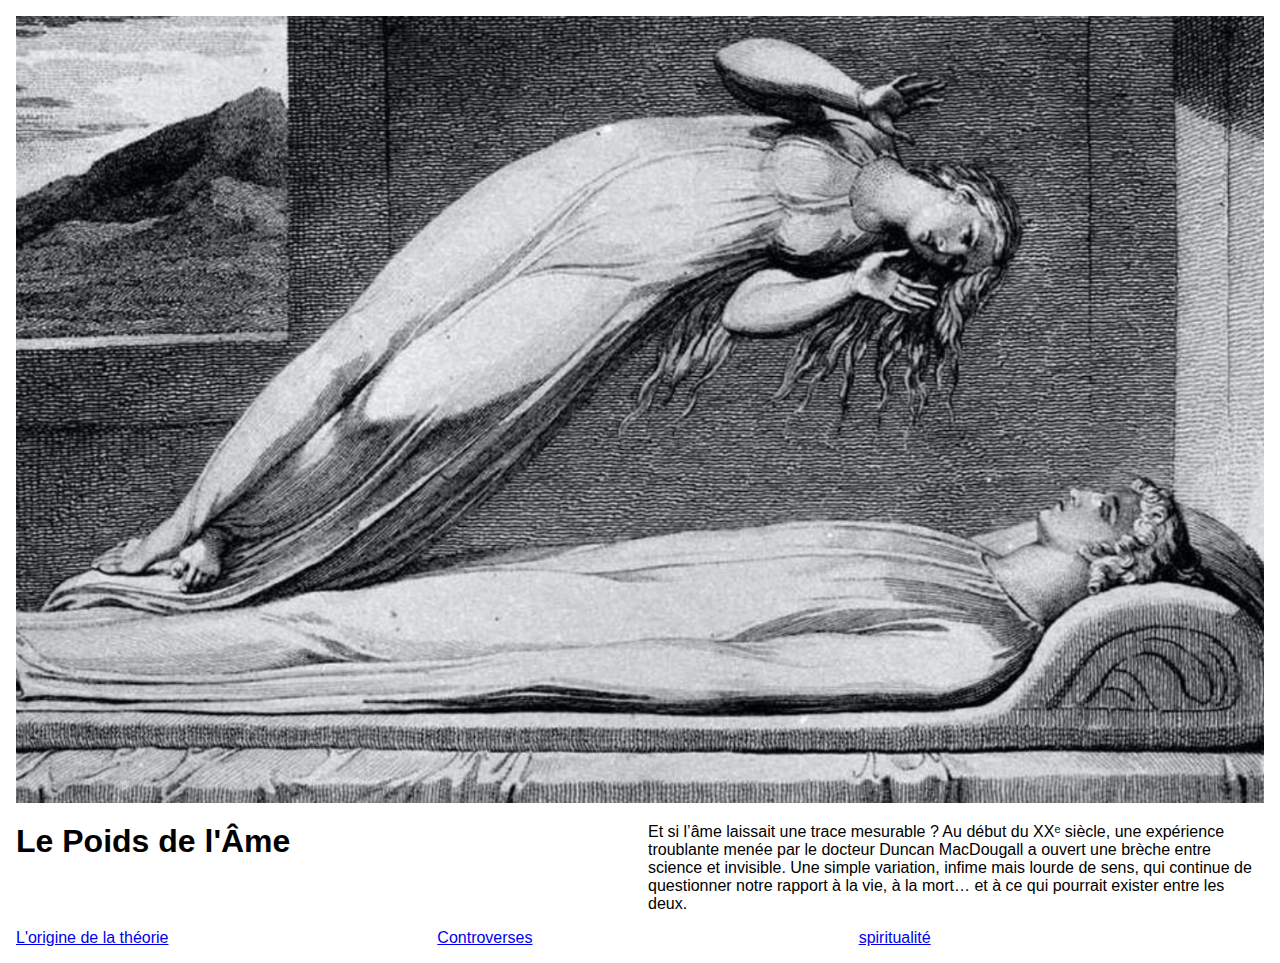
<file: index.html>
<!DOCTYPE html>
<html lang="fr">
<head>
	<meta charset="UTF-8">
	<meta name="viewport" content="width=device-width, initial-scale=1.0">
	<title>Le Poids de l'Âme</title>
	<link rel="stylesheet" href="style.css">
</head>
<body>

	<div>
		<img src="img/Capture-décran-2020-10-30-à-14.09.57.jpg" alt="">
	</div>

	<div class="row">
		<h1>Le Poids de l'Âme</h1>
		<div>
			<p>Et si l’âme laissait une trace mesurable ? Au début du XXᵉ siècle, une expérience troublante menée par le docteur Duncan MacDougall a ouvert une brèche entre science et invisible. Une simple variation, infime mais lourde de sens, qui continue de questionner notre rapport à la vie, à la mort… et à ce qui pourrait exister entre les deux.</p>
		</div>

	</div>

	<nav class="row">
		<a href="l'origine_de_la_théorie.html">L'origine de la théorie</a>
		<a href="controverses.html"> Controverses </a>
		<a href="spiritualité.html">spiritualité</a>
	</nav>
</body>
</html>
</file>
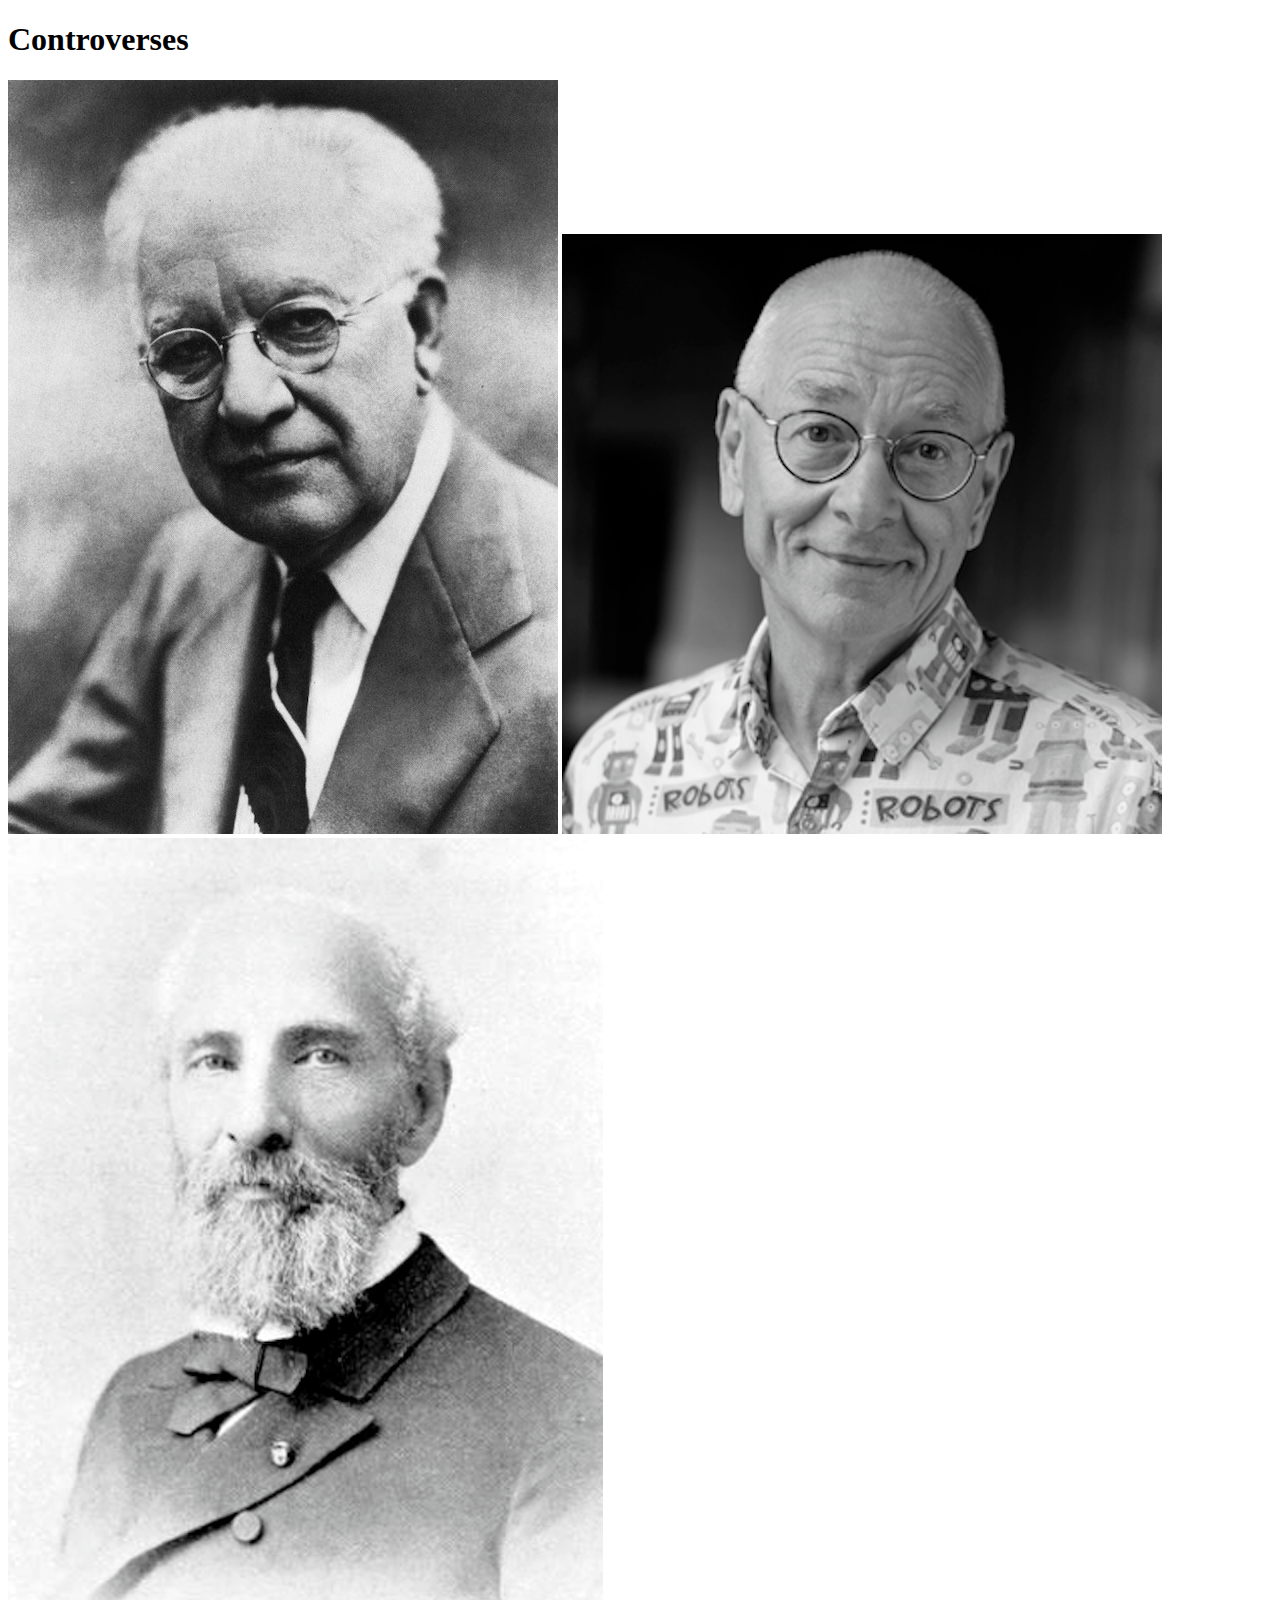
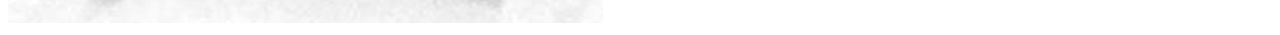
<file: controverses.html>
<!DOCTYPE html>
<html lang="fr">
<head>
	<meta charset="UTF-8">
	<meta name="viewport" content="width=device-width, initial-scale=1.0">
	<title>Controverses</title>
</head>
<body>
	<h1>Controverses</h1>
	<div class="row">
		<img src="img/Robert_E._Park.jpg" alt="">
		<img src="img/Karl.png" alt="">
		<img src="img/Augustus_Peck_Clarke_.png" alt="">
	</div>
	
</body>
</html>
</file>
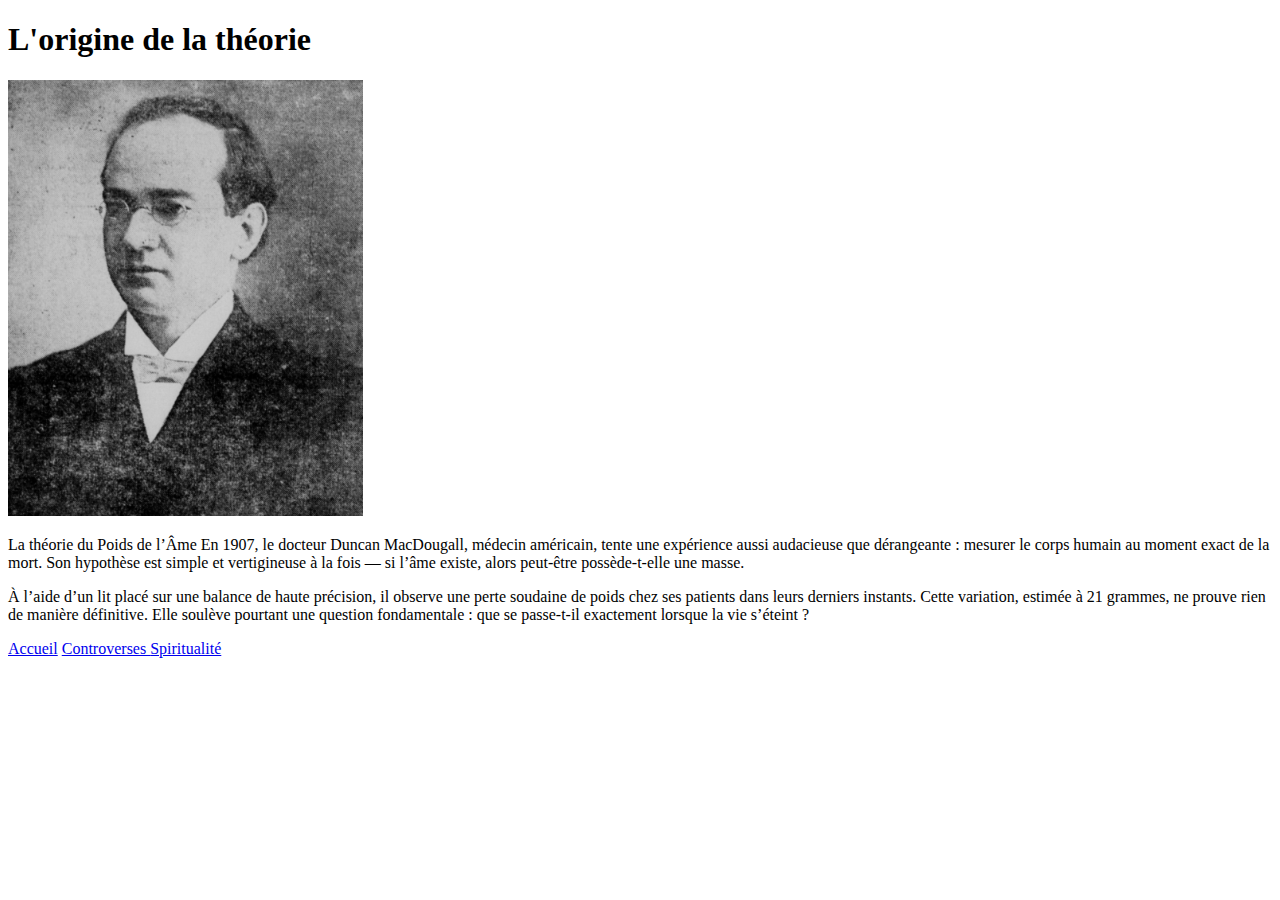
<file: l'origine_de_la_théorie.html>
<!DOCTYPE html>
<html lang="fr">
<head>
	<meta charset="UTF-8">
	<meta name="viewport" content="width=device-width, initial-scale=1.0">
	<title>L'origine de la théorie</title>
</head>
<body>
	<h1>L'origine de la théorie</h1>
	<div class="row">
		<img src="img/Duncan_MacDougall_physician.png" alt="">
		<div>
			<p>La théorie du Poids de l’Âme
				En 1907, le docteur Duncan MacDougall, médecin américain, tente une expérience aussi audacieuse que dérangeante : mesurer le corps humain au moment exact de la mort. Son hypothèse est simple et vertigineuse à la fois — si l’âme existe, alors peut-être possède-t-elle une masse.</p>

				<p>À l’aide d’un lit placé sur une balance de haute précision, il observe une perte soudaine de poids chez ses patients dans leurs derniers instants. Cette variation, estimée à 21 grammes, ne prouve rien de manière définitive. 
					Elle soulève pourtant une question fondamentale : que se passe-t-il exactement lorsque la vie s’éteint ? </p>
		</div>
	</div>

	<nav class="row">
		<a href="index.html">Accueil</a>
		<a href="controverses.html"> Controverses </a>
		<a href="spiritualité.html">Spiritualité</a>
	</nav>
</body>
</html>
</file>
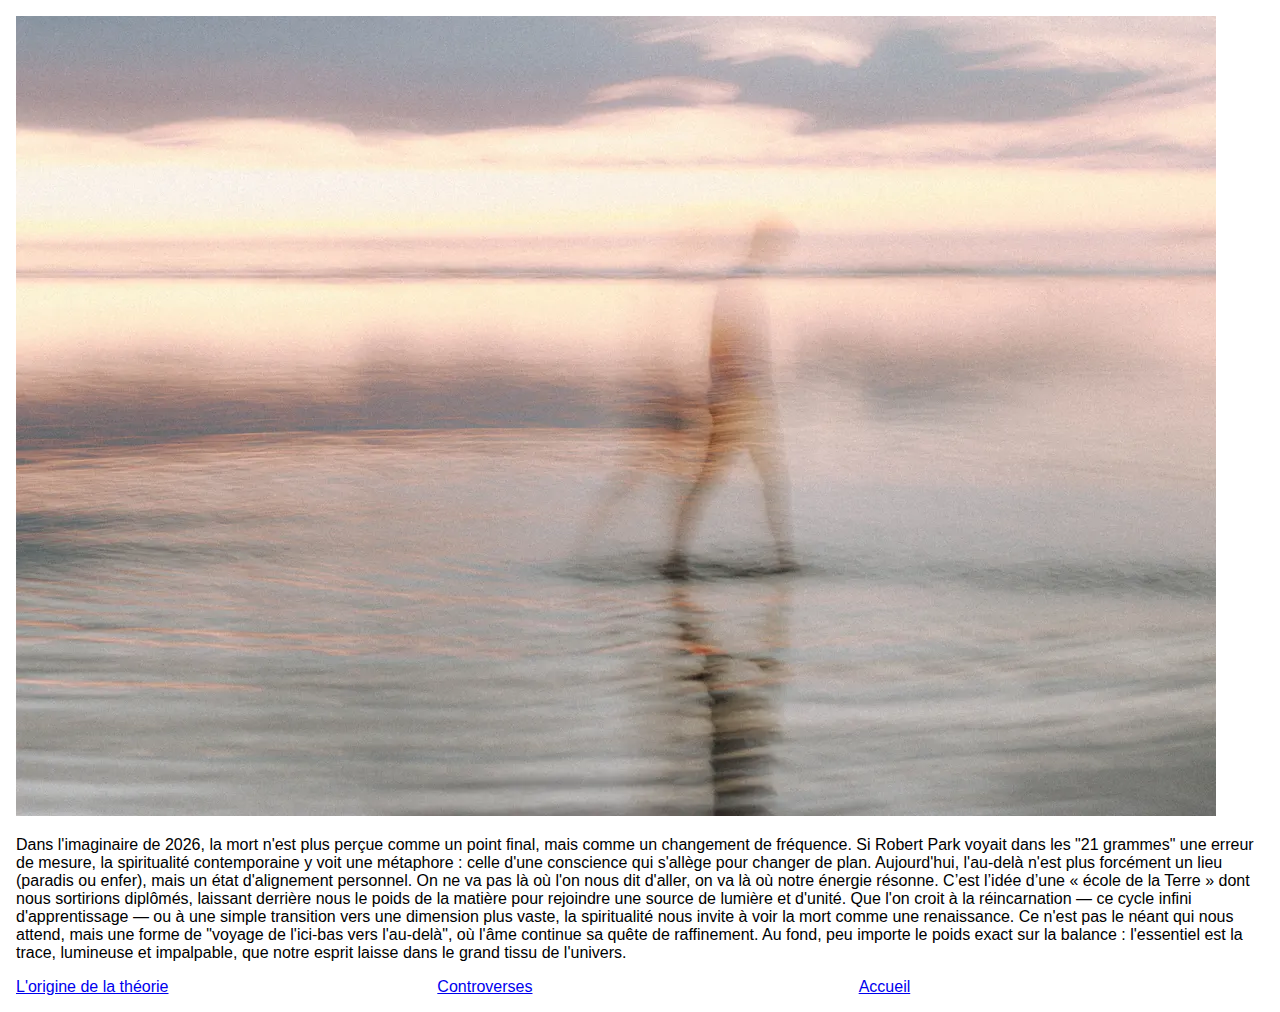
<file: spiritualité.html>
<!DOCTYPE html>
<html lang="fr">
<head>
	<meta charset="UTF-8">
	<meta name="viewport" content="width=device-width, initial-scale=1.0">
	<title>Le Poids de l'Âme</title>
	<link rel="stylesheet" href="style.css">
</head>
<body>

	<div>
		<img src="img/a-quel-moment-ame-quitte-corps-apres-mort.webp"alt="">
	</div>

	<div class="row">
		<div>
			<p>Dans l'imaginaire de 2026, la mort n'est plus perçue comme un point final, mais comme un changement de fréquence. Si Robert Park voyait dans les "21 grammes" une erreur de mesure, la spiritualité contemporaine y voit une métaphore : celle d'une conscience qui s'allège pour changer de plan.
				Aujourd'hui, l'au-delà n'est plus forcément un lieu (paradis ou enfer), mais un état d'alignement personnel. On ne va pas là où l'on nous dit d'aller, on va là où notre énergie résonne. C’est l’idée d’une « école de la Terre » dont nous sortirions diplômés, laissant derrière nous le poids de la matière pour rejoindre une source de lumière et d'unité.
				Que l'on croit à la réincarnation — ce cycle infini d'apprentissage — ou à une simple transition vers une dimension plus vaste, la spiritualité nous invite à voir la mort comme une renaissance. Ce n'est pas le néant qui nous attend, mais une forme de "voyage de l'ici-bas vers l'au-delà", où l'âme continue sa quête de raffinement.
				Au fond, peu importe le poids exact sur la balance : l'essentiel est la trace, lumineuse et impalpable, que notre esprit laisse dans le grand tissu de l'univers.</p>
		</div>

	</div>

	<nav class="row">
		<a href="l'origine_de_la_théorie.html">L'origine de la théorie</a>
		<a href="controverses.html"> Controverses </a>
		<a href="index.html">Accueil</a>
	</nav>
</body>
</html>
</file>
<file: style.css>
* { box-sizing: border-box; margin: 0; }

img{ max-width: 100%; }

body { font-family: sans-serif } 

body {
	display: flex; 
	gap: 1rem;
	flex-direction: column;
	padding: 1rem;
}

.row { 
	display: flex; 
	gap: 1rem;
}
.row > * {
	flex: 1;
}
div.row {
	background-color:z;
}
</file>
